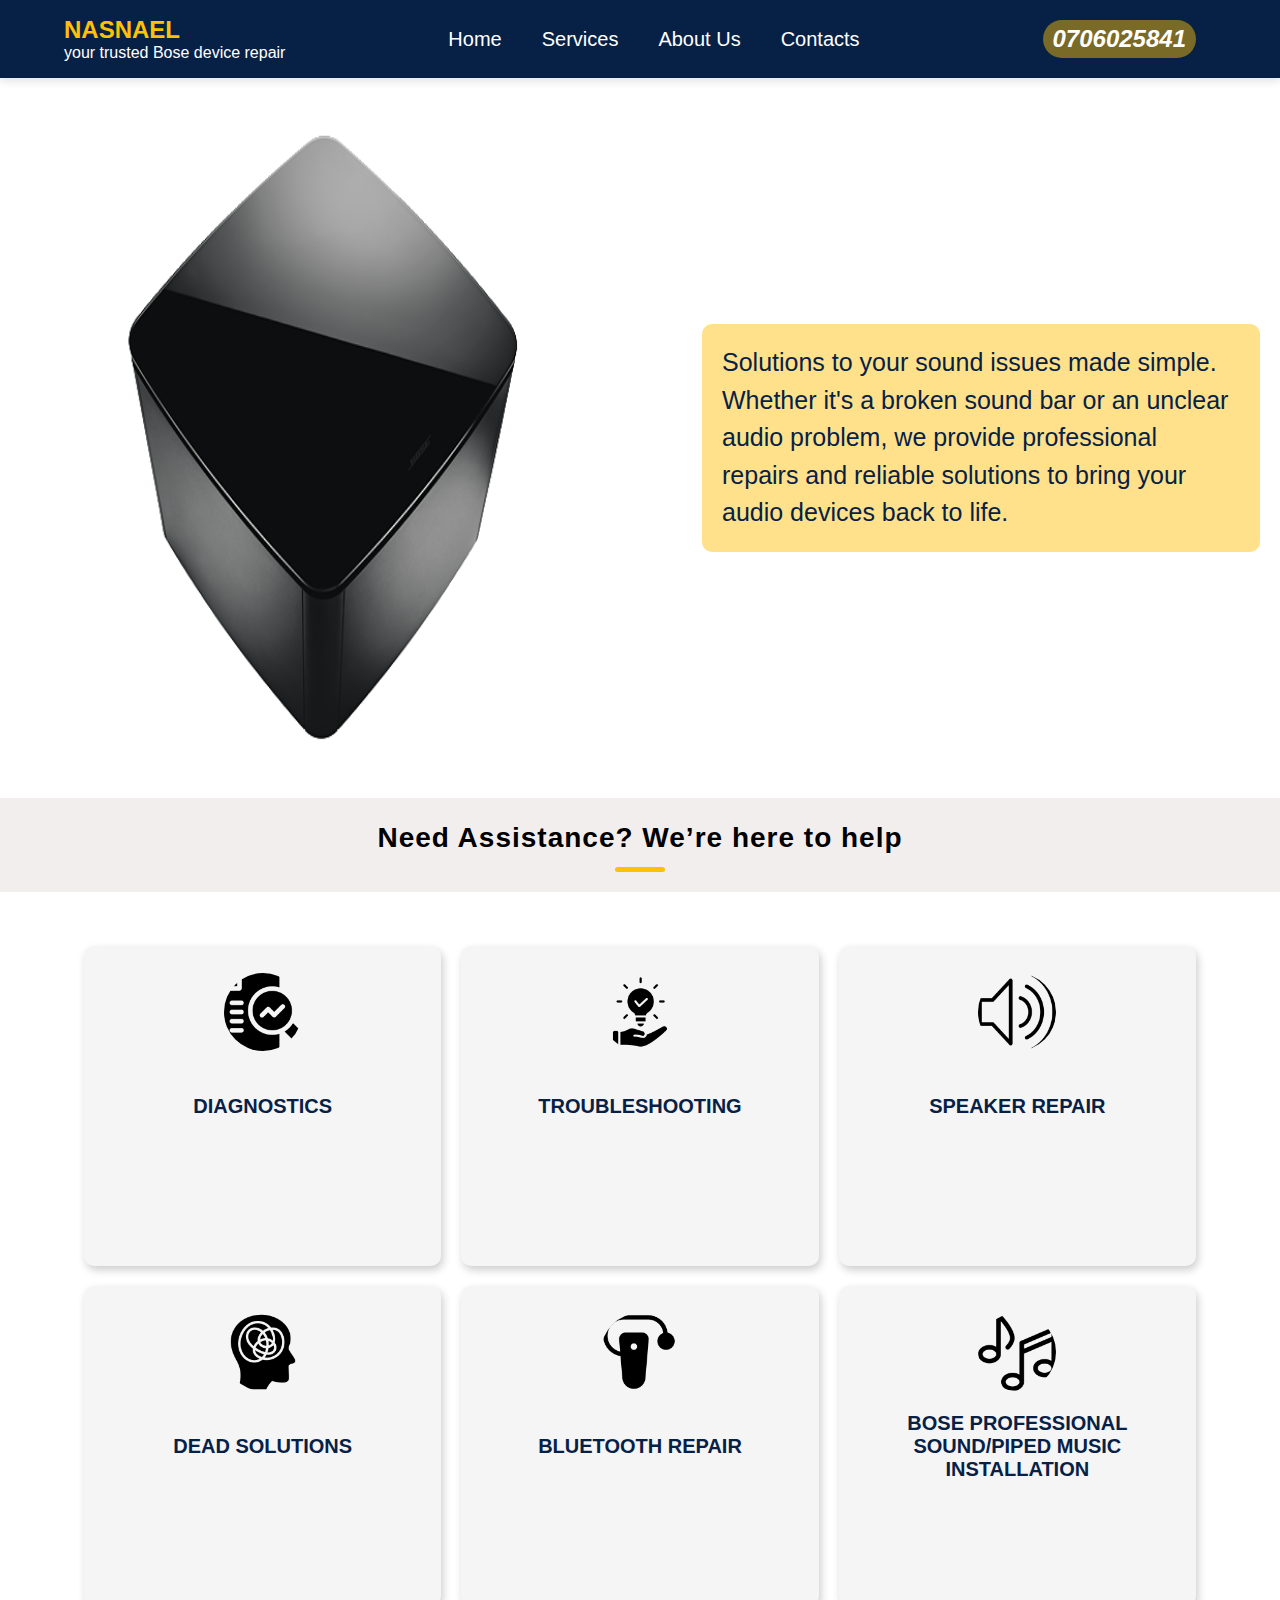
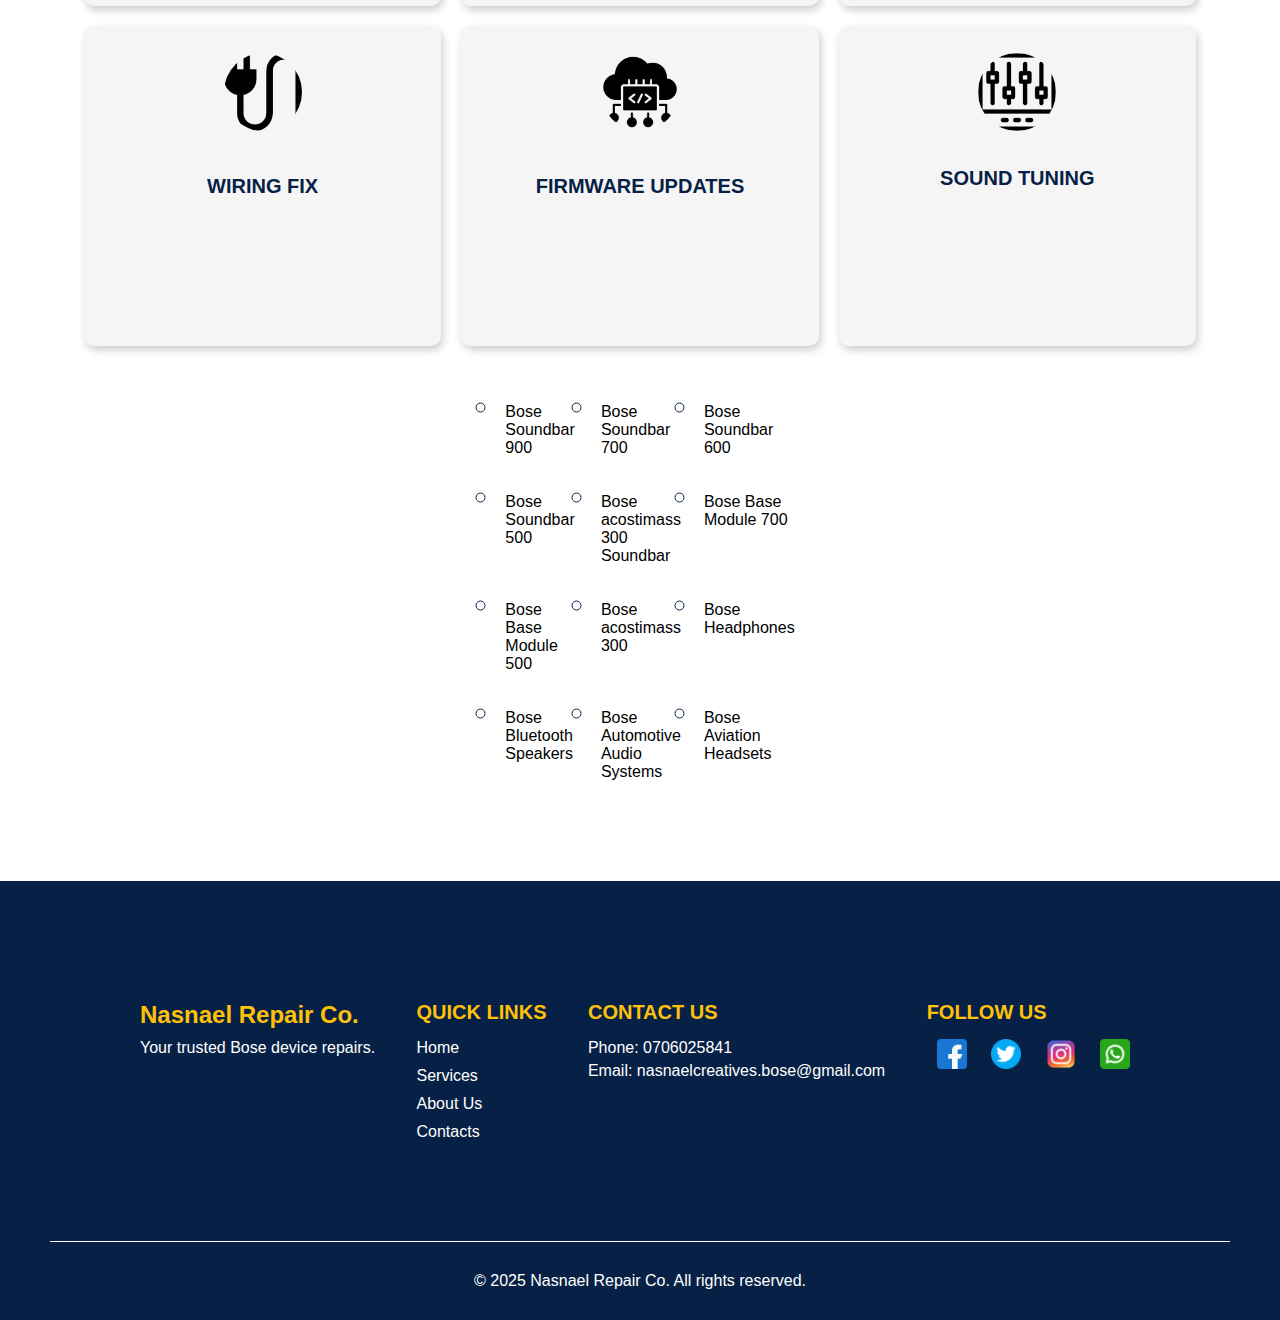
<file: index.html>
<html lang="en">
<head>
    <meta charset="UTF-8">
    <meta name="viewport" content="width=device-width, initial-scale=1.0">
    <title>Bose repair services</title>
    <link rel="stylesheet" href="./styles.css">
    <link rel="stylesheet" href="https://cdnjs.cloudflare.com/ajax/libs/font-awesome/6.7.2/css/all.min.css" integrity="sha512-Evv84Mr4kqVGRNSgIGL/F/aIDqQb7xQ2vcrdIwxfjThSH8CSR7PBEakCr51Ck+w+/U6swU2Im1vVX0SVk9ABhg==" crossorigin="anonymous" referrerpolicy="no-referrer" />

</head>
<body>

    <div class="main-container">
  
<nav>
  
    <div class="logo-container">
          <span class="logo">  <a href="index.html">NASNAEL</a>  </span>
         <p>
            your trusted Bose device repair
         </p>

    </div>
  <ul>
        <li><a href="./index.html">Home</a></li>
        <li><a href="./services.html">Services</a></li>
        <li><a href="./about.html">About Us</a></li>
        <li><a href="./contact.html">Contacts</a></li>
        <a href=" "> </a>
    </ul>
    <span class="number">0706025841</span>
</nav>
<div>
  
</div>

<div class="container-image">
  <div class="image-wrapper">
    <div class="image-slide">
      <img src="images/N images/bose base 900.png" alt="Bose Sound Bar Repair">
      <p>Solutions to your sound issues made simple. Whether it's a broken sound bar or an unclear audio problem, we provide professional repairs and reliable solutions to bring your audio devices back to life.</p>
    </div>
    <div class="image-slide">
      <img src="images/N images/bose ep.webp" alt="Bose Earbads Repair">
      <p> keep your audio clear and crisp. <br>Experience uninterrupted listening.</p>
    </div>
    <div class="image-slide">
      <img src="images/N images/bose remote.webp" alt="Bose Remote Repair">
      <p>Don't let broken sound stop you. <br>We Fix You Relax.</p>
    </div>
    <div class="image-slide">
      <img src="images/N images/Bose-base-Speaker-500.jpg" alt="Bose Base Speaker Repair">
      <p> Restore powerful sound and deep bass. <br>Enjoy comfort.</p>
    </div>
    <div class="image-slide">
      <img src="images/N images/bose base.jpeg" alt="Bose Bar Repair">
      <p>Repairing Bose bars for immersive home theater sound. Bring your system back to life.</p>
    </div>
    <div class="image-slide">
      <img src="images/N images/bose base 900.png" alt="Bose Sound Bar Repair">
      <p>Solutions to your sound issues made simple. Whether it's a broken sound bar or an unclear audio problem, we provide professional repairs and reliable solutions to bring your audio devices back to life.</p>
    </div>
  </div>
</div>

 

<div class="help">
   <p>Need Assistance? We’re here to help</p>
</div> 

<br>

<div class="services">
    <!-- <h2>Our Services</h2> -->
    <div class="cards-container">


      <a href="services.html#diagnosis">
                <!-- Card 1 -->
        <div class="card ">
            <div>
 <img src="./images/icons-f/diagnostic.png" alt="Diagnostics">

            </div>
           
            <h1>Diagnostics</h1>
            
            <p>Comprehensive device diagnostics to identify issues accurately.</p>
        </div>

      </a>

      <a href="services.html#troubleshooting">

        <!-- Card 2-->
        <div class="card ">
          
            <div>
 <img src="./images/icons-f/troubleshooting.png" alt="bose sound bar troubleshooting">
           
            
            </div>
            <h1>Troubleshooting</h1>
            <p>Enhance audio performance with expert sound tuning.</p>
        </div>

         <a href="services.html#speaker">

        <!-- Card 3 -->
        <div class="card">
           <div>
             <img src="./images/icons-f/speaker.png" alt="Speaker Repair">
           </div>
            <h1>Speaker  Repair </h1>
            
            <p>Professional speaker repair to restore sound quality.</p>
        </div>

 <a href="services.html#deadsolution">
        <!-- Card 4 -->
        <div class="card ">
            <div>
 <img src="./images/icons-f/deadsln.png" alt="bose sound bar dead solution">
            
            </div>
           
            <h1>Dead solutions</h1>
            <p>Enhance audio performance with expert sound tuning.</p>
        </div>
        </a>

        <a href="services.html#bluetooth">

        <!-- Card 5 -->
        <div class="card">
            <div>
 <img src="./images/icons-f/bluetooth.png" alt="Bluetooth Repair">
            </div>
           
              <h1>Bluetooth  Repair</h1> 
            
            <p>Fix connectivity issues to ensure seamless wireless audio.</p>
        </div>
        </a>

        <a href="services.html#bosemusic">

        <!-- Card 6 -->
        <div class="card ">
            <div>
<img src="images/icons-f/musicicon.png" alt="bose piped music installlation">
           
            
            </div>
             <h1>Bose professional sound/piped music installation</h1>
            <p>Enhance audio performance with expert sound tuning.</p>
        </div>
</a>
       <a href="contact.html#form">
                <!-- Card 7 -->
           <div class=" card">
                 <div>
                      <img src="./images/icons-f/wiring.png" alt="Wiring Fix">
                  </div>
            
                  <h1>Wiring  Fix</h1>
              
                   <p>Repair and replacement of faulty wiring for uninterrupted performance.</p>
            </div>
          </a>
        <a href="services.html#firmware">

        <!-- Card 8 -->
        <div class="card ">
            <div>
 <img src="./images/icons-f/firmware.png" alt="Firmware Update">
            </div>
           
             
                <h1>FirmWare  Updates</h1>
            
            <p>Keep your Bose devices updated with the latest firmware.</p>
        </div>

</a>
<a href="contact.html#form">
         <!-- Card 9 -->
        <div class="card ">
            <div>
              <div class="holder">
                         <img src="./images/icons-f/soundtun.png" alt="Sound Tuning">
              </div>
           <br> <br>
             <h1>Sound  Tuning</h1>
            <p>Enhance audio performance with expert sound tuning.</p>
        </div>
         </div>
</a>

<div>
  
</div>

 
    
    <ul class="circle-list">
        <li>Bose Soundbar 900</li>
        <li>Bose Soundbar 700</li>
        <li>Bose Soundbar 600</li>
        <li>Bose Soundbar 500</li>
        <li>Bose acostimass 300 Soundbar</li>
        <li>Bose Base Module 700</li>
        <li>Bose Base Module 500</li>
        <li>Bose acostimass 300</li>
        <li>Bose Headphones</li>
        <li>Bose Bluetooth Speakers</li>
        <li>Bose Automotive Audio Systems</li>
        <li>Bose Aviation Headsets</li>
    </ul>


         

</div>
</div>



    
<footer class="footer">

   <div class="footer-break">
     <!-- Logo Section -->
    <div class="footer-logo">
        <h3>Nasnael Repair Co.</h3>
        <p>Your trusted Bose device repairs.</p>
    </div>

    <!-- Quick Links Section -->
    <div class="footer-links">
        <h4>Quick Links</h4>
        <ul>
            <li><a href="index.html">Home</a></li>
            <li><a href="services.html">Services</a></li>
            <li><a href="about.html">About Us</a></li>
            <li><a href="contact.html">Contacts</a></li>
        </ul>
    </div>

    <!-- Contact Section -->
    <div class="footer-contact">
        <h4>Contact Us</h4>
        <p>Phone: 0706025841</p>
        <p>Email: nasnaelcreatives.bose@gmail.com</p>
        <!-- <p>Address: 123 Repair Lane, Tech City</p> -->
    </div>

    <!-- Social Media Section -->
    <div class="footer-social">
        <h4>Follow Us</h4>
        <div class="social-icons">
            <a href="#"><img src="./images/footer-icons/facebook.png" alt="Facebook"></a>
            <a href="#"><img src="./images/footer-icons/twitter.png" alt="Twitter"></a>
            <a href="#"><img src="./images/footer-icons/instagram.png" alt="Instagram"></a>
            <a href="#"><img src="./images/footer-icons/whatsapp.png" alt="LinkedIn"></a>
        </div>
    </div>
   </div>
 

      <!-- Footer Bottom Section -->
    <div class="footer-bottom">
        <div class="footer-line"></div>
        <p>© 2025 Nasnael Repair Co. All rights reserved.</p>
    </div>

</footer>
    </div>
    <script src="script.js"></script>
</body>
</html>
</file>
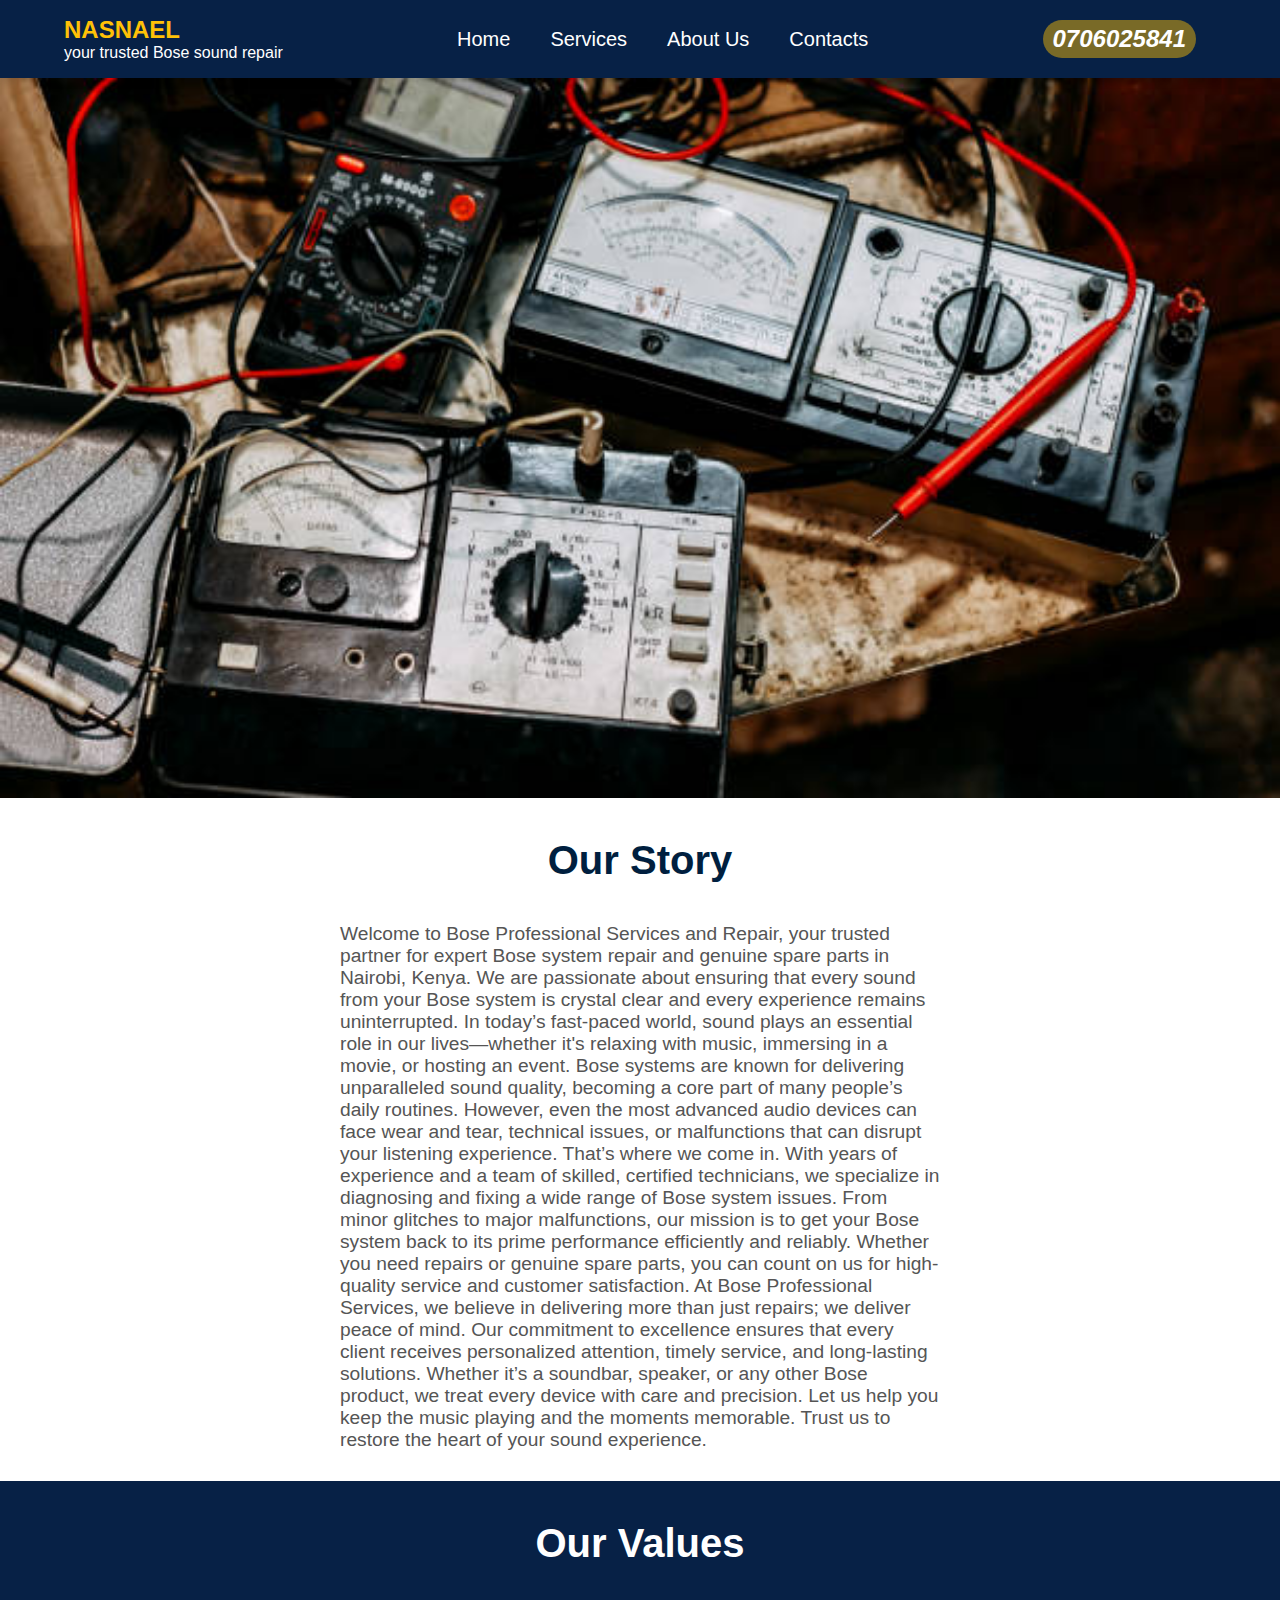
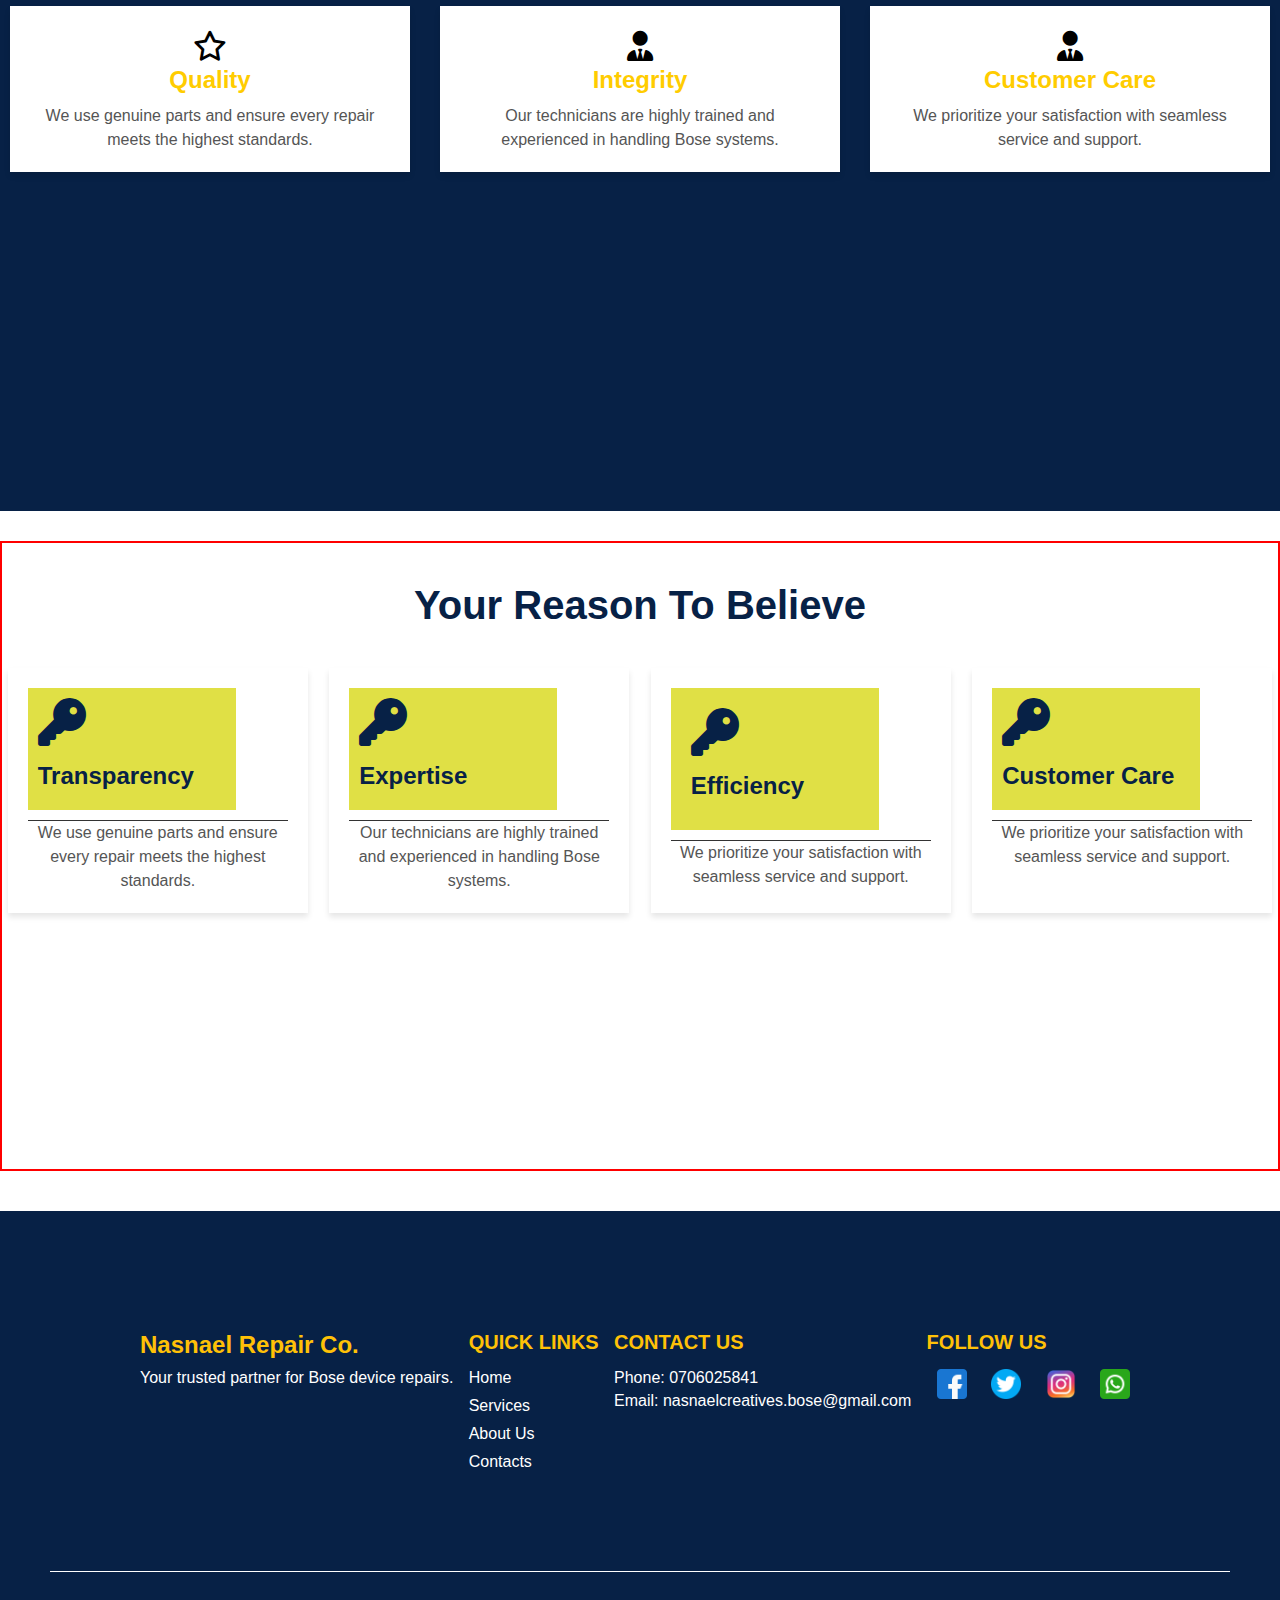
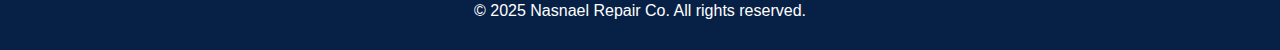
<file: about.html>
<!DOCTYPE html>
<html lang="en">
<head>
    <meta charset="UTF-8">
    <meta name="viewport" content="width=device-width, initial-scale=1.0">
    <link rel="stylesheet" href="./styles.css">
    <title>Bose repair services</title>
    <link rel="stylesheet" href="https://cdnjs.cloudflare.com/ajax/libs/font-awesome/6.7.2/css/all.min.css" integrity="sha512-Evv84Mr4kqVGRNSgIGL/F/aIDqQb7xQ2vcrdIwxfjThSH8CSR7PBEakCr51Ck+w+/U6swU2Im1vVX0SVk9ABhg==" crossorigin="anonymous" referrerpolicy="no-referrer" />
</head>
<body>

    <div class="main-container">
  
<nav>
  
    <div class="logo-container">
          <span class="logo">  <a href="index.html">NASNAEL</a>  </span>
         <p>
            your trusted Bose sound repair
         </p>

    </div>
  <ul>
        <li><a href="./index.html">Home</a></li>
        <li><a href="./services.html">Services</a></li>
        <li><a href="./about.html">About Us</a></li>
        <li><a href="./contact.html">Contacts</a></li>
    </ul>
    <span class="number">0706025841</span>
</nav>



<div class="servicephoto photo">

    <img src="./images/N images/service1.jpg" alt="">

</div>


    <div class="our-story">
    <h2>Our Story</h2>
    <p>Welcome to Bose Professional Services and Repair, your trusted partner for expert Bose system repair and genuine spare parts in Nairobi, Kenya. We are passionate about ensuring that every sound from your Bose system is crystal clear and every experience remains uninterrupted.
In today’s fast-paced world, sound plays an essential role in our lives—whether it's relaxing with music, immersing in a movie, or hosting an event. Bose systems are known for delivering unparalleled sound quality, becoming a core part of many people’s daily routines. However, even the most advanced audio devices can face wear and tear, technical issues, or malfunctions that can disrupt your listening experience.

That’s where we come in. With years of experience and a team of skilled, certified technicians, we specialize in diagnosing and fixing a wide range of Bose system issues. From minor glitches to major malfunctions, our mission is to get your Bose system back to its prime performance efficiently and reliably. Whether you need repairs or genuine spare parts, you can count on us for high-quality service and customer satisfaction.

At Bose Professional Services, we believe in delivering more than just repairs; we deliver peace of mind. Our commitment to excellence ensures that every client receives personalized attention, timely service, and long-lasting solutions. Whether it’s a soundbar, speaker, or any other Bose product, we treat every device with care and precision.

Let us help you keep the music playing and the moments memorable. Trust us to restore the heart of your sound experience.

</p>

</div>

<div class="our-values">
    <h1>Our Values</h1>
    
    <div class="values-container">

        <!-- Card 1 -->
        <div class="value">
            <div class="icons">
                <i class="fa-regular fa-star"></i>
            </div>
            <div class="heading">Quality</div>
            <div class="paragraph">
                We use genuine parts and ensure every repair meets the highest standards.
            </div>
        </div>
        <!-- Card 2 -->
        <div class="value">
            <div class="icons">
                <i class="fa-solid fa-user-tie"></i>
            </div>
            <div class="heading">Integrity</div>
            <div class="paragraph">
                Our technicians are highly trained and experienced in handling Bose systems.
            </div>
        </div>
        <!-- Card 3 -->
        <div class="value">
            <div class="icons">
                <i class="fa-solid fa-user-tie"></i>
            </div>
            <div class="heading">Customer Care</div>
            <div class="paragraph">We prioritize your satisfaction with seamless service and support.</div>
        </div>
    </div>
</div>


<div class="our-reason">
    <h1>Your Reason To Believe</h1>
    <div class="reason-container">
        <!-- Card 1 -->
        <div class="reason">
            <div class="icon">
               <i class="fa-solid fa-key"></i>

             <div class="heading">Transparency</div>
            </div>

            <div class="paragraph">
                <p>
                We use genuine parts and ensure every repair meets the highest standards.
                </p>
             </div>

        </div>
        <!-- Card 2 -->
        <div class="reason">

            <div class="icon">
               <i class="fa-solid fa-key"></i>

                 <div class="heading">Expertise</div>
            </div>

          
            <div class="paragraph">
              <p>
                  Our technicians are highly trained and experienced in handling Bose systems.
              </p>
            </div>
        </div>
        <!-- Card 3 -->
        <div class="reason">
            <div class="icon">
              <div class="icon">
               <i class="fa-solid fa-key"></i>
                <div class="heading">Efficiency</div>
            </div>
            </div>
      
           
            <div class="paragraph">
               <p>
                 We prioritize your satisfaction with seamless service and support.
               </p>
            </div>
        </div>

         <!-- Card 4 -->
        <div class="reason">

            <div class="icon">
               <i class="fa-solid fa-key"></i>
                  <div class="heading">Customer Care</div>
            </div>
            <div class="paragraph">
               <p>
                 We prioritize your satisfaction with seamless service and support.
               </p>
            </div>
        </div>
    </div>
</div>

<footer class="footer">

   <div class="footer-break">
     <!-- Logo Section -->
    <div class="footer-logo">
        <h3>Nasnael Repair Co.</h3>
        <p>Your trusted partner for Bose device repairs.</p>
    </div>

    <!-- Quick Links Section -->
    <div class="footer-links">
        <h4>Quick Links</h4>
        <ul>
            <li><a href="home.html">Home</a></li>
            <li><a href="services.html">Services</a></li>
            <li><a href="about.html">About Us</a></li>
            <li><a href="contact.html">Contacts</a></li>
        </ul>
    </div>

    <!-- Contact Section -->
    <div class="footer-contact">
        <h4>Contact Us</h4>
       <p>Phone: 0706025841</p>
        <p>Email: nasnaelcreatives.bose@gmail.com</p>
        <!-- <p>Address: 123 Repair Lane, Tech City</p> -->
    </div>

    <!-- Social Media Section -->
    <div class="footer-social">
        
        <h4>Follow Us</h4>

        <div class="social-icons">
            <a href="#"><img src="./images/footer-icons/facebook.png" alt="Facebook"></a>
            <a href="#"><img src="./images/footer-icons/twitter.png" alt="Twitter"></a>
            <a href="#"><img src="./images/footer-icons/instagram.png" alt="Instagram"></a>
            <a href="#"><img src="./images/footer-icons/whatsapp.png" alt="LinkedIn"></a>
        </div>
    </div>





   </div>
 

      <!-- Footer Bottom Section -->
    <div class="footer-bottom">
        <div class="footer-line"></div>
        <p>© 2025 Nasnael Repair Co. All rights reserved.</p>
    </div>

</footer>




    </div>

 

    
</body>
</html>
</file>
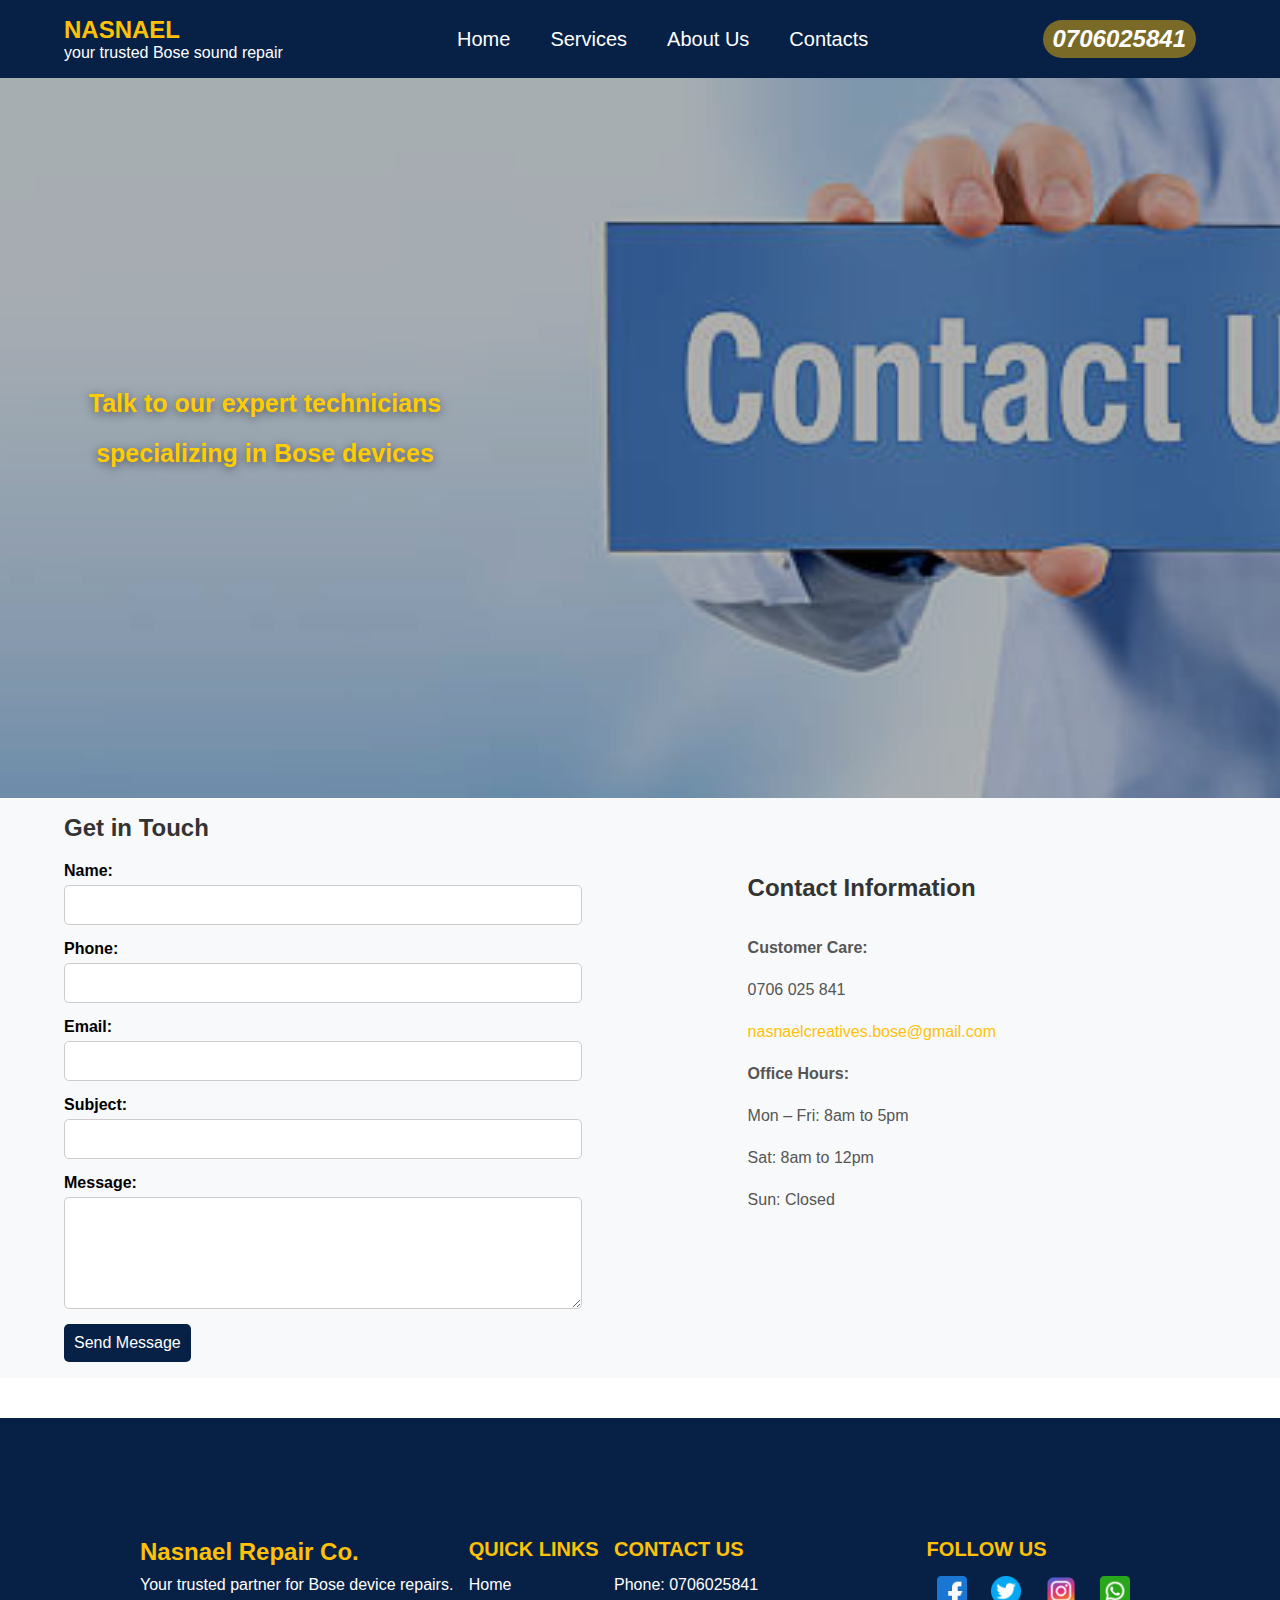
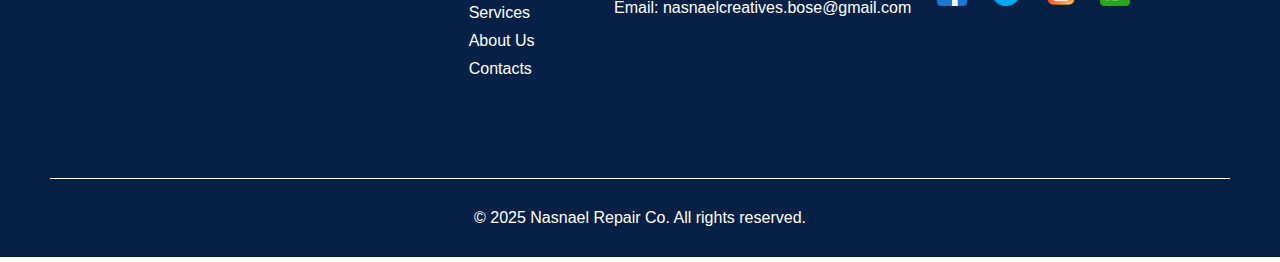
<file: contact.html>
<html lang="en">
<head>
    <meta charset="UTF-8">
    <meta name="viewport" content="width=device-width, initial-scale=1.0">
    <title>Bose repair services</title>
    <link rel="stylesheet" href="./styles.css">
   <link rel="stylesheet" href="https://cdnjs.cloudflare.com/ajax/libs/font-awesome/6.7.2/css/all.min.css" integrity="sha512-Evv84Mr4kqVGRNSgIGL/F/aIDqQb7xQ2vcrdIwxfjThSH8CSR7PBEakCr51Ck+w+/U6swU2Im1vVX0SVk9ABhg==" crossorigin="anonymous" referrerpolicy="no-referrer" />
</head>
<body>


<nav>
  
    <div class="logo-container">
          <span class="logo">  <a href="index.html">NASNAEL</a>  </span>
         <p>
            your trusted Bose sound repair
         </p>

    </div>
  <ul>
        <li><a href="./index.html">Home</a></li>
        <li><a href="./services.html">Services</a></li>
        <li><a href="./about.html">About Us</a></li>
        <li><a href="./contact.html">Contacts</a></li>
    </ul>
    <span class="number">0706025841</span>
</nav>


<div class="contact-image">
    <!-- <img src="images/N images/contact.jpg" alt=""> -->
    <!-- <img src="images/N images/conts.jpg" alt=""> -->
    <!-- <img src="images/N images/contact us.jpg" alt=""> -->
    <!-- <p>Talk to our experts technicians specializing in bose devices </p> -->

</div>

<div class="cover-container">
    <div class="text-content">
        <p>Talk to our expert technicians specializing in Bose devices</p>
        <!-- <a href="contact.html" class="ctaa-button">Talk to an Expert</a> -->
         
    </div>
    <img src="images/N images/conts.jpg" alt="Bose Repair" class="cover-image">
</div>




<div class="contact-container">
    <!-- Form Section -->
    <div class="form-section" id="form">
        <h2>Get in Touch</h2>
        <form action="#" method="POST">
            <div class="form-group">
                <label for="name">Name:</label>
                <input type="text" id="name" name="name" required>
            </div>
            <div class="form-group">
                <label for="phone">Phone:</label>
                <input type="tel" id="phone" name="phone" required>
            </div>
            <div class="form-group">
                <label for="email">Email:</label>
                <input type="email" id="email" name="email" required>
            </div>
            <div class="form-group">
                <label for="subject">Subject:</label>
                <input type="text" id="subject" name="subject" required>
            </div>
            <div class="form-group">
                <label for="message">Message:</label>
                <textarea id="message" name="message" rows="5" required></textarea>
            </div>
            <button type="submit" class="submit-button">Send Message</button>
        </form>
    </div>

    <!-- Contact Information Section -->
    <div class="info-section">
        <h2>Contact Information</h2>
        <!-- <p><strong>Sales Enquiries:</strong></p>
        <p>0768 350 919</p>
        <p><a href="mailto:info@momentumcredit.co.ke">info@momentumcredit.co.ke</a></p> -->

        <p><strong>Customer Care:</strong></p>
        <p>0706 025 841</p>
        <p><a href="mailto:nasnaelcreatives.bose@gmail.com">nasnaelcreatives.bose@gmail.com</a></p>

        <p><strong>Office Hours:</strong></p>
        <p>Mon – Fri: 8am to 5pm</p>
        <p>Sat: 8am to 12pm</p>
        <p>Sun: Closed</p>
    </div>
</div>




    
<footer class="footer">

   <div class="footer-break">
     <!-- Logo Section -->
    <div class="footer-logo">
        <h3>Nasnael Repair Co.</h3>
        <p>Your trusted partner for Bose device repairs.</p>
    </div>

    <!-- Quick Links Section -->
    <div class="footer-links">
        <h4>Quick Links</h4>
        <ul>
            <li><a href="home.html">Home</a></li>
            <li><a href="services.html">Services</a></li>
            <li><a href="about.html">About Us</a></li>
            <li><a href="contact.html">Contacts</a></li>
        </ul>
    </div>

    <!-- Contact Section -->
    <div class="footer-contact">
        <h4>Contact Us</h4>
        <p>Phone: 0706025841</p>
        <p>Email: nasnaelcreatives.bose@gmail.com</p>
        <!-- <p>Address: 123 Repair Lane, Tech City</p> -->
    </div>

    <!-- Social Media Section -->
    <div class="footer-social">
        <h4>Follow Us</h4>
        <div class="social-icons">
            <a href="#"><img src="./images/footer-icons/facebook.png" alt="Facebook"></a>
            <a href="#"><img src="./images/footer-icons/twitter.png" alt="Twitter"></a>
            <a href="#"><img src="./images/footer-icons/instagram.png" alt="Instagram"></a>
            <a href="#"><img src="./images/footer-icons/whatsapp.png" alt="LinkedIn"></a>
        </div>
    </div>





   </div>
 

      <!-- Footer Bottom Section -->
    <div class="footer-bottom">
        <div class="footer-line"></div>
        <p>© 2025 Nasnael Repair Co. All rights reserved.</p>
    </div>

</footer>


</body>
</html>
</file>
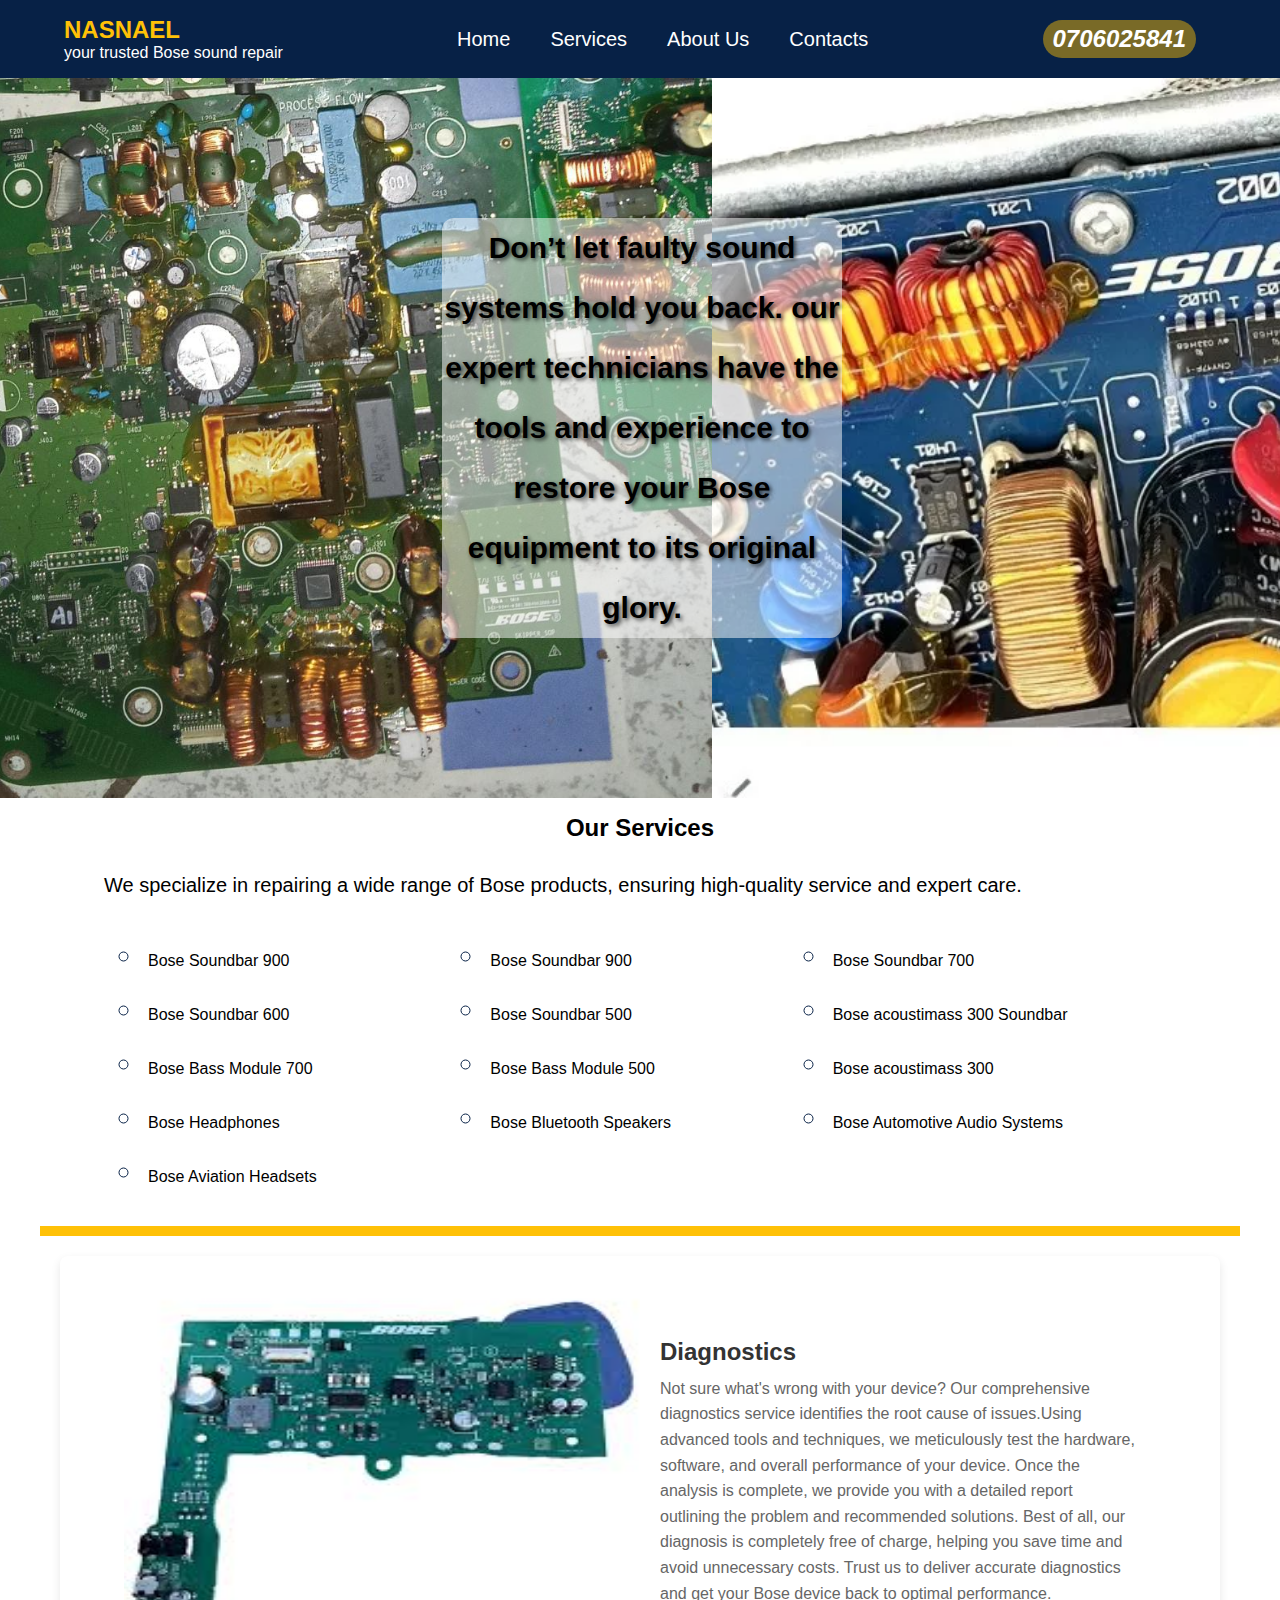
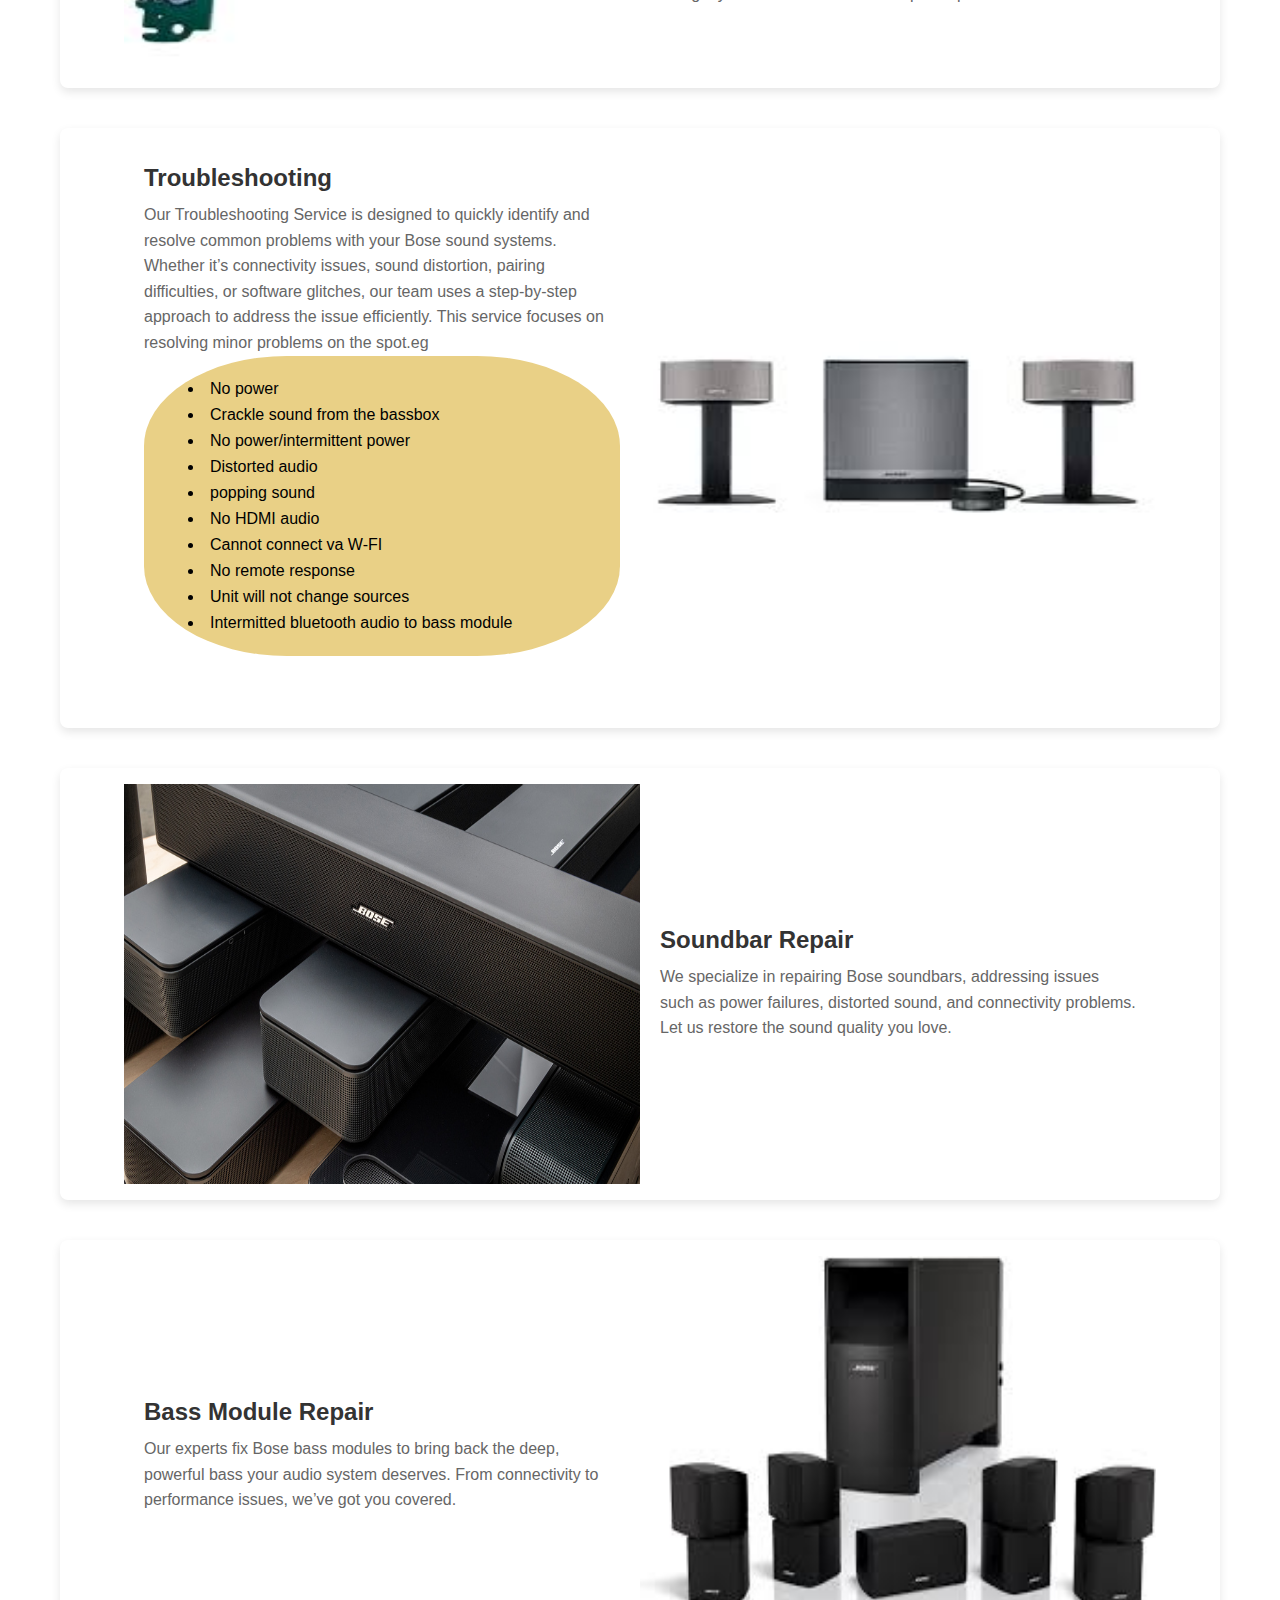
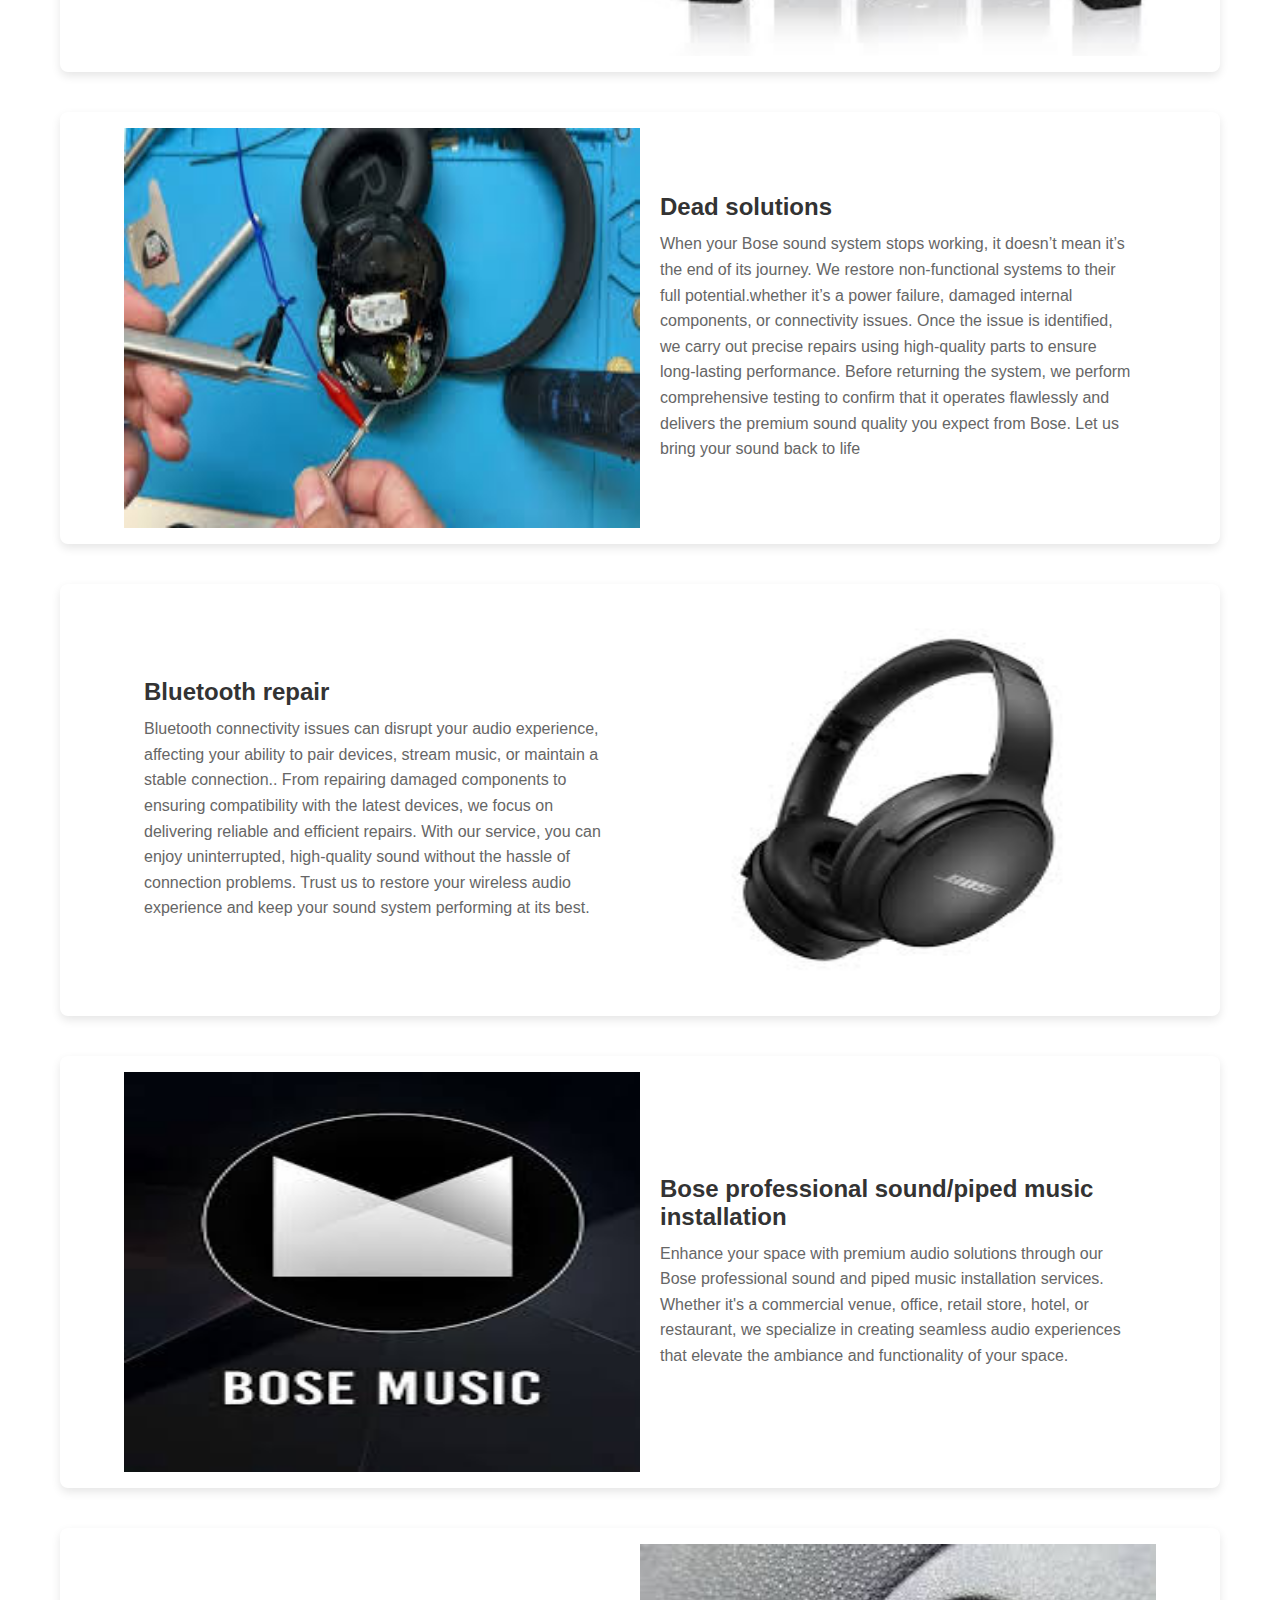
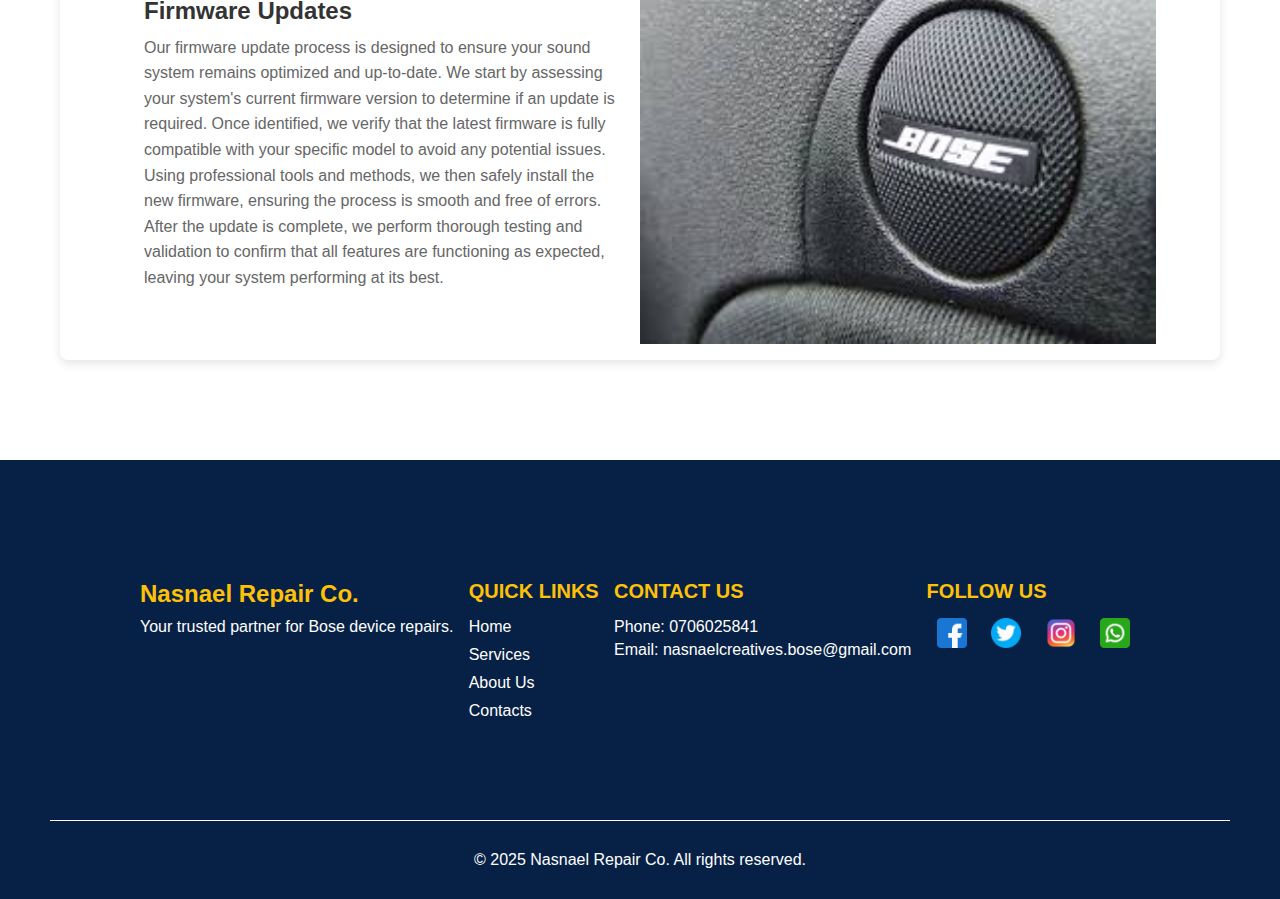
<file: services.html>
<html lang="en">
<head>
    <meta charset="UTF-8">
    <meta name="viewport" content="width=device-width, initial-scale=1.0">
    <title>Bose repair services</title>
    <link rel="stylesheet" href="./styles.css">
    <link rel="stylesheet" href="https://cdnjs.cloudflare.com/ajax/libs/font-awesome/6.7.2/css/all.min.css">
    <link rel="stylesheet" href="https://cdnjs.cloudflare.com/ajax/libs/font-awesome/6.7.2/css/all.min.css" integrity="sha512-Evv84Mr4kqVGRNSgIGL/F/aIDqQb7xQ2vcrdIwxfjThSH8CSR7PBEakCr51Ck+w+/U6swU2Im1vVX0SVk9ABhg==" crossorigin="anonymous" referrerpolicy="no-referrer" />
    
    
</head>
<body>

<nav>
  
    <div class="logo-container">
          <span class="logo">  <a href="index.html">NASNAEL</a>  </span>
         <p>
            your trusted Bose sound repair
         </p>

    </div>
  <ul>
        <li><a href="./index.html">Home</a></li>
        <li><a href="./services.html">Services</a></li>
        <li><a href="./about.html">About Us</a></li>
        <li><a href="./contact.html">Contacts</a></li>
    </ul>
    <span class="number">0706025841</span>
</nav>


<div class="servicephoto">
    <!-- <img src="images/test/yellow.jpg" alt=""> -->
      <!-- <img src="images/test/3.jpg" alt=""> -->
       <!-- <img src="images/test/4.jpg" alt=""> -->
       <!-- <img src="images/test/6.jpg" alt=""> -->
         <img src="images/N images/service.jpeg" alt="">
         <img src="images/N images/service.webp" alt="">
         <!-- <img src="images/N images/service1.jpg" alt=""> -->
    

        <p>Don’t let faulty sound systems hold you back. our expert technicians have the tools and experience to restore your Bose equipment to its original glory.</p>
      
         
    </div>
        
</div>
<div class="services">
    <h2>Our Services</h2>
    
</div>
   <div class="device-list">
   <p>We specialize in repairing a wide range of Bose products, ensuring high-quality service and expert care.</p><br>
    
    <ul class="circle-list">
        <li>Bose Soundbar 900</li>
         <li>Bose Soundbar 900</li>
        <li>Bose Soundbar 700</li>
        <li>Bose Soundbar 600</li>
        <li>Bose Soundbar 500</li>
        <li>Bose acoustimass 300 Soundbar</li>
        <li>Bose Bass Module 700</li>
        <li>Bose Bass Module 500</li>
        <li>Bose acoustimass 300</li>
        <li>Bose Headphones</li>
        <li>Bose Bluetooth Speakers</li>
        <li>Bose Automotive Audio Systems</li>
        <li>Bose Aviation Headsets</li>
    </ul>
</div>




   <div class="container">

     <!-- Service 1 -->
        <div class="service" id="diagnosis">
            
            <img src="images/servicephotos/sevice-images/motherb.png" alt="Service 3">
            <div class="service-description">

                <h3>Diagnostics</h3 >
                <p>Not sure what's wrong with your device? Our comprehensive diagnostics service identifies the root cause of issues.Using advanced tools and techniques, we meticulously test the hardware, software, and overall performance of your device. Once the analysis is complete, we provide you with a detailed report outlining the problem and recommended solutions.
Best of all, our diagnosis is completely free of charge, helping you save time and avoid unnecessary costs. Trust us to deliver accurate diagnostics and get your Bose device back to optimal performance.</p>



            </div>
        </div>

         <!-- Service 2 -->
        <div class="service" id="troubleshooting">
            <img src="images/servicephotos/sevice-images/servicebar.png" alt="Service 3">
            <div class="service-description">
                <h3>Troubleshooting</h3>
                <p>Our Troubleshooting Service is designed to quickly identify and resolve common problems with your Bose sound systems.

Whether it’s connectivity issues, sound distortion, pairing difficulties, or software glitches, our team uses a step-by-step approach to address the issue efficiently. This service focuses on resolving minor problems on the spot.eg </p>

<div class="t-areas">
        <li>No power</li>
        <li>Crackle sound from the bassbox</li>
        <li>No power/intermittent power</li>
        <li>Distorted audio</li>
        <li>popping sound</li>
        <li>No HDMI audio</li>
        <li>Cannot connect va W-FI</li>
        <li>No remote response</li>
        <li>Unit will not change sources</li>
        <li>Intermitted bluetooth audio to bass module</li>
      
</div>
       
<br>
<br>




            </div>
        </div>
        
        

        <!-- Service 3 -->
        <div class="service"id="speaker">
           <img src="images/servicephotos/sevice-images/servicebars.png" alt="Service 2">
            <div class="service-description">
                <h3>Soundbar Repair</h3>
                <p>We specialize in repairing Bose soundbars, addressing issues such as power failures, distorted sound, and connectivity problems. Let us restore the sound quality you love.</p>

             
            </div>
        </div>

        <!-- Service 4 -->
        <div class="service">
             <img src="images/servicephotos/sevice-images/servicebase.png" alt="Service 1">
            
            <div class="service-description">
                <h3>Bass Module Repair</h3>
                <p>Our experts fix Bose bass modules to bring back the deep, powerful bass your audio system deserves. From connectivity to performance issues, we’ve got you covered.</p>

             
            </div>
        </div>

       
    <!-- Service 5 -->
        <div class="service" id="deadsolution">
            <img src="images/servicephotos/sevice-images/deadsolution.png" alt="Service 3">
            <div class="service-description">
                <h3>Dead solutions</h3>
                <p>When your Bose sound system stops working, it doesn’t mean it’s the end of its journey. We restore non-functional systems to their full potential.whether it’s a power failure, damaged internal components, or connectivity issues. Once the issue is identified, we carry out precise repairs using high-quality parts to ensure long-lasting performance. Before returning the system, we perform comprehensive testing to confirm that it operates flawlessly and delivers the premium sound quality you expect from Bose. Let us bring your sound back to life</p>

              
            </div>
        </div>
       

    <!-- Service 6-->
        <div class="service" id="bluetooth">
            <img src="images/servicephotos/sevice-images/servicehp.png" alt="Service 3">
            <div class="service-description">
                <h3>Bluetooth repair</h3>
                <p>Bluetooth connectivity issues can disrupt your audio experience, affecting your ability to pair devices, stream music, or maintain a stable connection.. From repairing damaged components to ensuring compatibility with the latest devices, we focus on delivering reliable and efficient repairs. With our service, you can enjoy uninterrupted, high-quality sound without the hassle of connection problems. Trust us to restore your wireless audio experience and keep your sound system performing at its best.</p>

            </div>
        </div>
      

   

    <!-- Service 7 -->
        <div class="service" id="bosemusic">
             <img src="images/servicephotos/sevice-images/bosemusic.png" alt="Service 3"> 
            <div class="service-description">
                <h3>Bose professional sound/piped music installation</h3>
                <p>Enhance your space with premium audio solutions through our Bose professional sound and piped music installation services. Whether it's a commercial venue, office, retail store, hotel, or restaurant, we specialize in creating seamless audio experiences that elevate the ambiance and functionality of your space.</p>

             
            </div>
        </div>
       

    <!-- Service 8-->
        <div class="service" id="firmware">
            <img src="images/servicephotos/sevice-images/image.png" alt="Service 3">
            <div class="service-description">
                <h3>Firmware Updates</h3>
                <p>Our firmware update process is designed to ensure your sound system remains optimized and up-to-date. We start by assessing your system's current firmware version to determine if an update is required. Once identified, we verify that the latest firmware is fully compatible with your specific model to avoid any potential issues. Using professional tools and methods, we then safely install the new firmware, ensuring the process is smooth and free of errors. After the update is complete, we perform thorough testing and validation to confirm that all features are functioning as expected, leaving your system performing at its best.</p>

            </div>
        </div>
        
      
    </div>  
    
  


<footer class="footer">

   <div class="footer-break">
     <!-- Logo Section -->
    <div class="footer-logo">
        <h3>Nasnael Repair Co.</h3>
        <p>Your trusted partner for Bose device repairs.</p>
    </div>

    <!-- Quick Links Section -->
    <div class="footer-links">
        <h4>Quick Links</h4>
        <ul>
            <li><a href="home.html">Home</a></li>
            <li><a href="services.html">Services</a></li>
            <li><a href="about.html">About Us</a></li>
            <li><a href="contact.html">Contacts</a></li>
        </ul>
    </div>

    <!-- Contact Section -->
    <div class="footer-contact">
        <h4>Contact Us</h4>
        <p>Phone: 0706025841</p>
        <p>Email: nasnaelcreatives.bose@gmail.com</p>
        <!-- <p>Address: 123 Repair Lane, Tech City</p> -->
    </div>

    <!-- Social Media Section -->
    <div class="footer-social">
        <h4>Follow Us</h4>
        <div class="social-icons">
            <a href="#"><img src="./images/footer-icons/facebook.png" alt="Facebook"></a>
            <a href="#"><img src="./images/footer-icons/twitter.png" alt="Twitter"></a>
            <a href="#"><img src="./images/footer-icons/instagram.png" alt="Instagram"></a>
            <a href="#"><img src="./images/footer-icons/whatsapp.png" alt="LinkedIn"></a>
        </div>
    </div>
   </div>
 

      <!-- Footer Bottom Section -->
    <div class="footer-bottom">
        <div class="footer-line"></div>
        <p>© 2025 Nasnael Repair Co. All rights reserved.</p>
    </div>

</footer>

</body>
</html>
</file>
<file: styles.css>
/* https: //cdnjs.cloudflare.com/ajax/libs/font-awesome/6.7.2/css/all.min.css */



/* General navbar styling */
* {
    margin: 0;
    padding: 0;
    box-sizing: border-box;
}

/* root  global  variables  */
:root{
    --padding-container:   1em 4em ;
    --contact-bg: #ecb834;
    --padding-btn:  10px 10px
}


body{
    width: 100vw;
        /* Full width of the viewport */
        height: 100vh;
        /* Full height of the viewport */
        overflow-x: hidden;
        /* Prevent horizontal scroll due to extra content */
        font-family: Arial, sans-serif;
        /* Default font, customize as needed */
}
nav {
    display: flex;
    align-items: center;
    justify-content: space-between;
  padding:  var(--padding-container);
    background-color: #072146;
    /* New theme color */
    color: #ffffff;

    font-family: 'Arial', sans-serif;
    box-shadow: 0 4px 8px rgba(0, 0, 0, 0.1);
    top: 0;
    /* position: sticky; */
    z-index: 100;
}

/* Logo styling */
nav span.logo {
    font-size: 24px;
    font-weight: bold;
    color: #ffc107;

}

nav span.number {
    font-size: 24px;
    font-weight: bold;
    /* color: #ffc107; */
    color: white;

    font-style: italic;
    margin-right: 20px;
    background-color: #fcbe0577;
    border-radius: 20px;
    padding: 5px;
    padding-left: 10px;
    padding-right: 10px;

    /* Accent color */
}

/* Nav links styling */
nav ul {
    display: flex;
    list-style: none;
    gap: 20px;
    margin: 0;
    padding: 0;
}

nav ul li {
    font-size: 20px;
}

nav ul li a {
    text-decoration: none;
    color: #ffffff;
    padding: 5px 10px;
    transition: all 0.3s ease-in-out;
    border-radius: 5px;
}

nav ul li a:hover {
    background-color: #ffc107;
    /* Hover background color */
    color: #072146;
}

/* Phone number styling */

/* Responsive design */
@media (max-width: 768px) {
    nav {
        flex-direction: column;
        align-items: flex-start;
    }

    nav ul {
        flex-direction: column;
        gap: 10px;
    }

}
.card{
    background-color: aqua;
}








/* Container */
.container-image {
    position: relative;
    width: 100%;
    height: 80vh;
    
    overflow: hidden;
    display: flex;
    align-items: center;
       
    /* Center content vertically */
}

/* Wrapper for sliding content */
.image-wrapper {
    display: flex;
    flex-wrap: nowrap;
    animation: scrollHorizontal 30s linear infinite;
}

/* Individual slides (image + text) */
.image-slide {
    flex: 0 0 100%;
    /* Each slide takes full width */
    display: flex;
    align-items: center;
    /* Align content vertically */
    justify-content: space-between;
    /* Separate image and text */
    padding: 0 20px;
    /* Add some horizontal spacing */
    box-sizing: border-box;
}

/* Image styling */
.image-slide img {
    width: 50%;
    /* Half the width of the container */
    height: 80vh;
    /* object-fit: cover; */
    cursor: pointer;
    background-color: white;
}

/* Text styling */
.image-slide p {
    width: 45%;
    /* Slightly smaller than the image */
    font-size: 25px;
    line-height: 1.5;
    color: #072146;
    padding: 20px;
    border-radius: 10px;
    background-color: #fcbe0577;
    margin: 0;
    text-align: left;
}

/* Horizontal scrolling animation with circular flow and stop effect */
@keyframes scrollHorizontal {
    0% {
        transform: translateX(0);
        /* First image */
    }

    16.67% {
        transform: translateX(0);
        /* Pause on first image */
    }

    20% {
        transform: translateX(-100%);
        /* Move to second image */
    }

    36.67% {
        transform: translateX(-100%);
        /* Pause on second image */
    }

    40% {
        transform: translateX(-200%);
        /* Move to third image */
    }

    56.67% {
        transform: translateX(-200%);
        /* Pause on third image */
    }

    60% {
        transform: translateX(-300%);
        /* Move to fourth image */
    }

    76.67% {
        transform: translateX(-300%);
        /* Pause on fourth image */
    }

    80% {
        transform: translateX(-400%);
        /* Move to fifth image */
    }

    96.67% {
        transform: translateX(-400%);
        /* Pause on fifth image */
    }

    100% {
        transform: translateX(-500%);
        /* Transition to the duplicate of the first image */
    }
}







/* Help section styling */
.help {
    display: flex;
    align-items: center;
    justify-content: center;
    /* padding: 20px; */
    background-color: rgb(243, 238, 238);
    /* Deep blue theme color */

    /* box-shadow: 0 8px 16px rgba(0, 0, 0, 0.2); */
    /* margin: 20px 100px; */
    text-align: center;
    color: black;
   
    /* White text for contrast */
}

/* Help text styling */
.help p {
    font-size: 28px;
    font-weight: bold;
    line-height: 1.4;
    margin: 0;
    letter-spacing: 1px;
    /* background-color:whitesmoke; */
    padding: 20px;
    border-radius: 20px;
}

/* Add a glowing effect */
.help p::after {
    content: '';
    display: block;
    width: 50px;
    height: 5px;
    background-color: #ffc107;
    /* Accent color */
    margin: 10px auto 0 auto;
    border-radius: 5px;
}





/* Services section styling */

.servicephoto {
    width: 100%;
    /* Full width of the viewport */
    height: 80vh;
    /* Full height of the viewport */
    overflow: hidden;
    /* Ensures content doesn't overflow */
    display: flex;
    /* Centering adjustments if needed */
    align-items: center;
    /* Optional: Center content vertically */
    justify-content: center;
    /* Optional: Center content horizontally */
 
    
   


}

.servicephoto img {
    width: 100%;
    /* Scale image to fit width */
    height: 100%;
    /* Scale image to fit height */
    object-fit: cover;
    /* Ensures the image covers the container */
    object-position: center;
    /* Centers the image */

}
 @keyframes popInsideOut {

     0%,
     100% {
         transform: scale(1.5);
         /* Normal size */
         opacity: 2;
         /* Full opacity */
     }

     50% {
         transform: scale(1.2);
         /* Enlarged size */
         opacity: 1;
         /* Slightly transparent */
     }
 }

 /* Styling the paragraph */

 /* .servicephoto p {

     text-align: center;
     color: black;
     /* Bright yellow for a pop effect */
     animation: popInsideOut 3s infinite;
     margin-bottom: 20px;
     margin-left: 30px;
     font-weight: bold;
     font-size: 25px;
     line-height: 2;
     /* Infinite animation loop */
 } */

 .service-text {
     position: absolute;
     left: 50px;
     color: white;
     max-width: 400px;
     text-shadow: 0 2px 10px rgba(0, 0, 0, 0.6);
     z-index: 2;
     background-color: ;
 }

.servicephoto p {
    position: absolute;
    color: black;
    font-size: 24px;
    position: absolute;
    text-align: center;
    text-shadow: 2px 2px 4px rgba(0, 0, 0, 0.7);
    z-index: 2;
    max-width: 400px;
    margin-bottom: 20px;
        margin-left: 4px;
        background: rgba(255, 255, 255, 0.5);
            /* Light transparency */
            /* backdrop-filter: blur(10px); */
            /* Adds a blur effect */
            /* background: rgba(0, 0, 0, 0.5); */
                /* 50% transparent black */

        font-weight: bold;
        font-size: 30px;
        line-height: 2;
        border-radius: 12px;
        margin-top: 0;

}
.services {
    padding: var(--padding-container);
 
    text-align: center;
    width: 100%;

}
.services a{
    
    text-decoration: none;
}
.t-areas{
    /* border: 1px solid grey; */
    padding: 20px;
    align-items: center;
        justify-content: center;
        align-content: center;
        border-radius: 30%;
        background: #e9d086;
    }
 


.t-areas li{
    padding: 4px;
    /* background: #e9d086; */
    margin-left: 20px;
    /* border-radius: 50%; */
}
.container {
    max-width: 1200px;
    margin: 0 auto;
    padding: 20px;
    
    border-top: 
}

.service {
    display: flex;
    align-items: center;
    justify-content: space-between;
    margin-bottom: 40px;
    background: white;
    border-radius: 8px;
    overflow: hidden;
    box-shadow: 0 4px 10px rgba(0, 0, 0, 0.1);
    padding: var(--padding-container);
    
}

.service:nth-child(even) {
    flex-direction: row-reverse;
}

.service img {
    width: 50%;
    height: 25rem;
}

.service-description {
    padding: 20px;
    width: 50%;
    /* background-color: aqua; */
}

.service-description h3 {
    font-size: 24px;
    margin-bottom: 10px;
    color: #333;
}

.service-description p {
    font-size: 16px;
    line-height: 1.6;
    color: #666;
}

@media (max-width: 768px) {
    .service {
        flex-direction: column;
    }

    .service img,
    .service-description {
        width: 100%;
    }

    .service-description {
        text-align: center;
    }
}

 .device-list {
     text-align: center;
     max-width: 1200px;
     /* Sets a max width for large screens */
     margin: 0 auto;
     /* Centers the div with equal left/right margins */
     padding: var(--padding-container);
     border-bottom: 10px solid #ffc107;
     align-content: space-between;
     
 }

 .device-list p {
     font-size: 20px;

    text-align: left;
        /* Aligns paragraph to the left */
        margin-left: 0;
        /* Ensures it starts from the left margin */
        padding-left: 0;
        /* Removes extra padding */
        width: 100%;
        /* Makes sure it spans the full width */
 }

 .circle-list {
     list-style-type: circle;
     /* Circular bullet points */
     display: grid;
     grid-template-columns: repeat(3, 1fr);
     /* 3 equal columns */
     gap: 15px;
     /* Space between items */
     padding: 20px;
     margin: 0 auto;
     margin-left: 20px;
     /* background-color: pink; */
     justify-content: space-around;
 }

 .circle-list li {
     text-align: left;
     padding: 4px;
     /* Adds spacing for bullet alignment */
 }
  .circle-list li::marker {
      font-size: 30px;
      /* Adjust the size of the bullet points */
      color: #072146;
      /* Optional: Change the color if needed */
  }

 @media (max-width: 768px) {
     .circle-list {
         grid-template-columns: repeat(2, 1fr);
         /* 2 columns for smaller screens */
     }
 }

 @media (max-width: 480px) {
     .circle-list {
         grid-template-columns: repeat(1, 1fr);
         /* 1 column for very small screens */
     }
 }


/* Cards container styling home*/
.cards-container {
    /* background-color: #000; */
    display: grid;
   
        grid-template-columns: repeat(3, 1fr);
        /* Three equal-width columns */
        gap: 20px;
        /* Space between the cards */
        margin: 0 auto;
        padding: 20px;
        max-width: 1200px;
        /* Set a maximum width for large screens */
      
}

/* Individual card styling */
.card {
    background-color:whitesmoke;
    /* padding: 20px; */
    border-radius: 10px;
    /* box-shadow: 0 4px 8px rgba(0, 0, 0, 0.1); */

     box-shadow: 2px 4px 8px rgba(0, 0, 0, 0.2), 
              -2px -2px 4px rgba(255, 255, 255, 0.8); 
border: 1px solid #ddd;
    /* Subtle border */
    text-align: center;
    transition: transform 0.4s ease-in-out;
    height: 20rem;
    display: grid;
    grid-template-rows: 1fr 1fr 1fr;
    border: 2px solid whitesmoke;
    color: #072146;

   
}
.card:hover {
    transform: scale(1.03);
    box-shadow: 0 8px 16px rgba(0, 0, 0, 0.2);
    background-color: #072146;
  color: white;
}
/* using this to add background to card icon */
/* .holder{
    background-color: greenyellow;
    border-radius: 50%;
    border-radius: 50%;
        margin-top: 25px;
        justify-content: center;
        align-items: center;
        align-content: center;
        background-color: #ecb834;
        width: 70px;
        display: grid;
} */
.card img {
    width: 78px;
       
        border-radius: 50%;
        margin-top: 25px;
        justify-content: center;
        align-items: center;
        align-content: center;
        /* background-color: #ecb834; */
      
} 

.card h1 {
    font-size: 20px;
    /* color: #072146; */
    /* background-color: #ecb834; */
    text-transform: uppercase;
   
    align-content: center;
}
.card p {
    font-size: 16px;
    color: whitesmoke;
    line-height: 1.6;
    margin-bottom: 10px;
}

/* Responsive design */
@media (max-width: 768px) {
    .cards-container {
        grid-template-columns: 1fr;
        /* One card per row on small screens */
    }

    .card {
        margin-bottom: 20px;
    }
}


/* Footer general styling */
.footer {
    display: flex;
    justify-content: start;
    background-color: #072146;
    color: #ffffff;
    font-family: 'Arial', sans-serif;
    margin-top: 40px;
    width: 100%;
    flex-direction: column;
    justify-content: center;
    align-items: center;
    padding: 30px  50px;
}

.footer-break {
    width: 100%;
    display: flex;
    flex-wrap: wrap;
    justify-content: space-between;
    padding: 90px;
    border-bottom: 0.5px solid #fff;
}

.footer {
    margin-bottom: 1px solid rgb(14, 46, 187);
}

.footer-bottom {
    padding-top: 30px;
    display: flex;
    justify-content: center;
    align-items: center;
    width: 100%;
}

/* Footer section styling */
.footer>div {
    flex: 1;
    min-width: 200px;
    margin: 0 20px;

    display: flex;

}

/* Footer section headings */
.footer h4 {

    font-size: 20px;
    margin-bottom: 15px;
    text-transform: uppercase;
    color: #ffc107;
    /* Accent color */

}

/* Footer logo section */
.footer-logo h3 {
    font-size: 24px;
    color: #ffc107;
    margin-bottom: 10px;
}

/* Footer quick links */
.footer-links ul {
    list-style: none;
    padding: 0;
    margin: 0;
}

.footer-links li {
    margin-bottom: 10px;
}

.footer-links a {
    color: #ffffff;
    text-decoration: none;
    transition: color 0.3s ease;
}

.footer-links a:hover {
    color: #ffc107;
}

/* Footer contact section */
.footer-contact p {
    margin: 5px 0;
}

/* Footer social media section */
.footer-social .social-icons a {
    display: inline-block;
    margin: 0 10px;
    transition: transform 0.3s ease;
}

.footer-social .social-icons a img {
    width: 30px;
    height: 30px;
}

.footer-social .social-icons a:hover {
    transform: scale(1.1);
}

/* Responsive design */
@media (max-width: 768px) {
    .footer {
        flex-direction: column;
        text-align: start;
  
        width: 100%;
        padding: 0px  0px;
    }


    .footer-break {

        width: 100%;
        display: flex;
        flex-wrap: wrap;
        justify-content: space-between;
    }

    .footer>div {
        margin-bottom: 20px;
     
        width: 100%;
        padding: 40px  10px;
        line-height: 2em;
    }

    .footer-logo,
    .footer-links,
    .footer-contact,
    .footer-social {
        width: 100%;
    }
}



.contact-image img{
    width: 100%;
}






/* contact page cover photo */


.cover-container {
    position: relative;
    width: 100%;
    height: 80vh;
    overflow: hidden;
    display: flex;
    align-items: center;
    justify-content: flex-start;
}

.cover-image {
    width: 100%;
    height: 100%;
    object-fit: cover;
    filter: brightness(70%);
}

.text-content {
    position: absolute;
    left: 50px;
    color: white;
    max-width: 400px;
    text-shadow: 0 2px 10px rgba(0, 0, 0, 0.5);
    z-index: 2;
}


       

        @keyframes popInsideOut {
        
                0%,
                100% {
                    transform: scale(1.5);
                    /* Normal size */
                    opacity: 2;
                    /* Full opacity */
                }
        
                50% {
                    transform: scale(1.2);
                    /* Enlarged size */
                    opacity: 1;
                    /* Slightly transparent */
                }
            }
        
            /* Styling the paragraph */

                        .text-content p {
               
                text-align: center;
                color: #ffcc00;
                /* Bright yellow for a pop effect */
                animation: popInsideOut 3s infinite;
                margin-bottom: 20px;
                    margin-left: 30px;
                    font-weight: bold;
                    font-size: 25px;
                    line-height: 2;
                /* Infinite animation loop */
            }
/* photo and form  */


.contact-container {
    display: flex;
    justify-content: space-between;
    align-items: flex-start;
    gap: 20px;
    padding: 40px;
    background-color: #f8f9fa;
    flex-wrap: wrap;

    padding: var(--padding-container);
}

.form-section,
.info-section {
    flex: 1;
    max-width: 45%;
   
}

.info-section{
  
    padding: 50px;
    line-height: 2;
}

.form-section h2,
.info-section h2 {
    margin-bottom: 20px;
    font-size: 24px;
    color: #333;
}

.form-group {
    margin-bottom: 15px;
}

.form-group label {
    display: block;
    margin-bottom: 5px;
    font-weight: bold;
}

.form-group input,
.form-group textarea {
    width: 100%;
    padding: 10px;
    border: 1px solid #ccc;
    border-radius: 5px;
    font-size: 16px;
}

.submit-button {
    padding: 20px 40px;
    background-color:#072146;
    color: white;
    border: none;
    border-radius: 5px;
    font-size: 16px;
    cursor: pointer;
    transition: background-color 0.3s ease;
    padding: var(--padding-btn);
}

.submit-button:hover {
    background-color: #ffc107;
    color: #000;
}


.info-section p {
    margin-bottom: 10px;
    font-size: 16px;
    color: #555;
}

.info-section a {
    color: #ffc107;
    text-decoration: none;
}

.info-section a:hover {
    text-decoration: underline;
}


 /* aboutme */

 
.our-story {
        background: #fff;
        
        width: 100%;
        display: flex;
        flex-direction: column;
        justify-content: center;
        align-items: center;
        color: #072146;
    }



 

 .our-story h2 {
    text-align: center;
     font-size: 2.5rem;
     color: #001f3f;
    /* background-color: blue; */
    margin-bottom: 40px;
    margin-top: 40px;
       
    
 }


 .our-story p {
     font-size: 1.2rem;
     color: #555;
     max-width: 600px;
     margin: 0 auto;
    
   
 }

 /* Our Values Section */
 .our-values {
     text-align: center;
     margin-top: 30px;
     background-color: #072146;
    height: 70vh;
 }

 .our-values h1 {
     font-size: 2.5rem;
     color: white;
     /* Deep blue */
     margin-bottom: 40px;

     margin-top: 40px;
     background-color: #072146;
 }

 .values-container {
     display: flex;
     justify-content: space-around;
     flex-wrap: wrap;
     /* Ensures responsiveness */
     gap: 10px;
   

 }

 /* Individual Card */
 .value {
     background-color: white;
     /* border-radius: 10px; */
     box-shadow: 0 4px 6px rgba(0, 0, 0, 0.1);
     padding: 20px;
     max-width: 400px;
     text-align: center;
     margin-bottom: 30px;
     /* transition: transform 0.3s ease; */
 }

 .value .icon img {
     width: 60px;
     height: 60px;
     margin-bottom: 20px;
 }

 .value .heading {
     font-size: 1.5rem;
     color: #ffcc00;
     /* Bright yellow */
     margin-bottom: 10px;
     font-weight: bold;
 }

 .value .paragraph {
     font-size: 1rem;
     color: #555;
     line-height: 1.5;
 }






 .our-reason {
     text-align: center;
     margin-top: 30px;
     background-color: white;
     border: 2px solid red;
     height: 70vh;
 }

 .our-reason h1 {
     font-size: 2.5rem;
     color:#072146;
     /* Deep blue */
     margin-bottom: 40px;

     margin-top: 40px;
     /* background-color: #072146; */
 }

 .reason-container {
     display: flex;
     justify-content: space-around;
     flex-wrap: wrap;
     /* Ensures responsiveness */
     gap: 10px;
     /* background-color: #072146; */
     /* border: 2px solid red; */

 }

 /* Individual Card */
 .reason {
     background-color: white;
     /* border-radius: 10px; */
     box-shadow: 0 4px 6px rgba(0, 0, 0, 0.1);
     padding: 20px;
     max-width: 300px;
     text-align: center;
     margin-bottom: 50px;
     /* transition: transform 0.3s ease; */
 }

 .reason .icon img {
     width: 60px;
     height: 60px;
     margin-bottom: 20px;
 }

 .reason .heading {
     font-size: 1.5rem;
     color: #ffcc00;
     /* Bright yellow */
     margin-bottom: 10px;
     font-weight: bold;
 }

 .reason .paragraph {
     font-size: 1rem;
     color: #555;
     line-height: 1.5;
 }






 /*    fixing   css  */

 

 .card-img>img {
     width: 70px;
     border-radius: 10px;
     border-radius: 50%;
 }

 .main-container {
     display: flex;
     flex-direction: column;
     width: 100%;

 }

 .fa-star  ,  .fa-user-tie {
    font-size: 30px;
    padding: 5px  15px;
    font-weight: bold;
 }

 .servicephoto{
    background: red;
    width: 100%;
    padding: 0;
 }
  .servicephoto  >  img  {
    width: 100%;
  }

  
   
   
.our-story> p {

    padding: 0;
    margin: 0;
    width: 100%;
}


.reason-container{
 
    display: flex;
   
}
.icon {
    background-color: rgb(224, 224, 69);
    display: flex;
    flex-direction: column;
    align-items: start;
    row-gap: 1em;
    min-width: 60%;
    max-width: 80%;
    padding: 10px;
    color: #072146;
   
}

.icon   >  .fa-key{
    font-size: 3em;
}

.icon  .heading{
    color: #072146;

}
.paragraph > p{
    border-top: 0.5px solid #333;
    padding: 10px  0px;
    margin-top: 10px;
    display: flex;
    justify-self: start;
    align-items: start;
    padding: 0;
}

.logo   >  a   {
text-decoration: none;
color: #ffc107;
}
</file>
